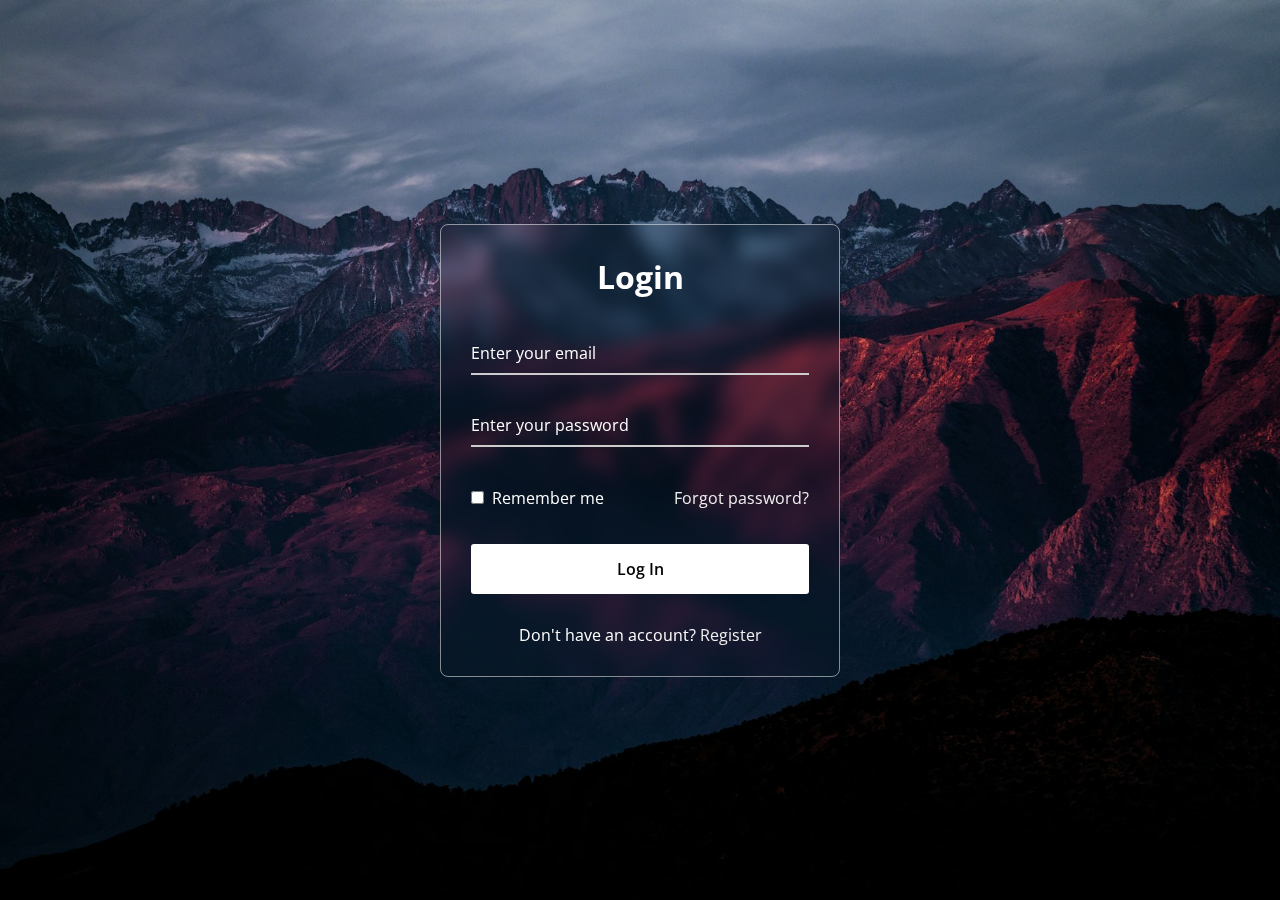
<file: PROJECT/Assets/Templates/Login/index.html>
<!DOCTYPE html>
<!-- Coding By CodingNepal - www.codingnepalweb.com -->
<html>
<head>
  <meta charset="UTF-8">
  <meta name="viewport" content="width=device-width, initial-scale=1.0">
  <title>Glassmorphism Login Form | CodingNepal</title>
  <link rel="stylesheet" href="style.css">
</head>
<body>
  <div class="wrapper">
    <form action="#">
      <h2>Login</h2>
        <div class="input-field">
        <input type="text" required>
        <label>Enter your email</label>
      </div>
      <div class="input-field">
        <input type="password" required>
        <label>Enter your password</label>
      </div>
      <div class="forget">
        <label for="remember">
          <input type="checkbox" id="remember">
          <p>Remember me</p>
        </label>
        <a href="#">Forgot password?</a>
      </div>
      <button type="submit">Log In</button>
      <div class="register">
        <p>Don't have an account? <a href="User reg.php">Register</a></p>
      </div>
    </form>
  </div>
</body>
</html>
</file>
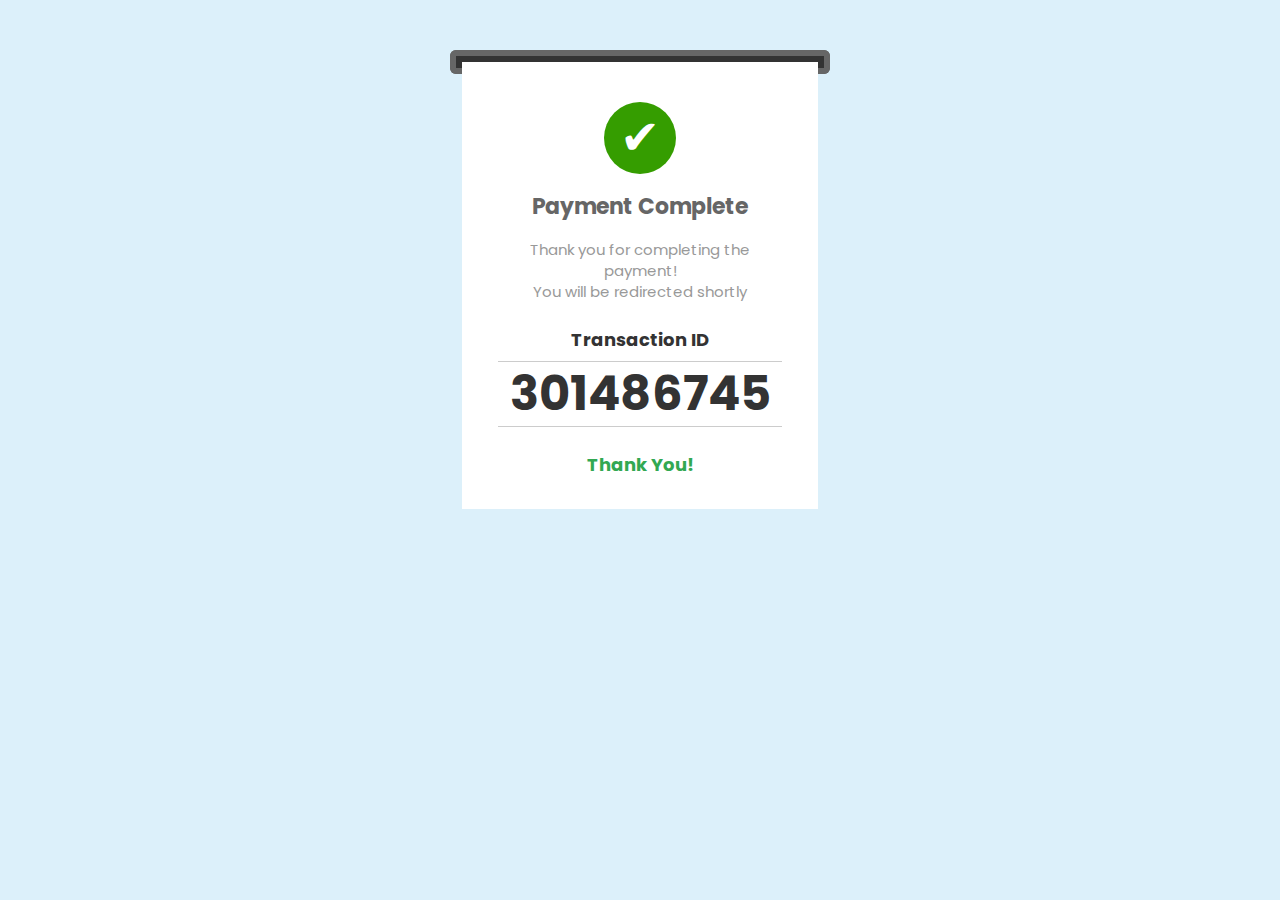
<file: PROJECT/User/Success.html>
<!DOCTYPE html>
<html lang="en">

<head>
    <meta charset="UTF-8">
    <title>Payment Success</title>
    <link href="https://fonts.googleapis.com/css2?family=Poppins:wght@500&display=swap" rel="stylesheet">
</head>
<style>
    body {
        background: #dcf0fa;
    }

    .container {
        max-width: 380px;
        margin: 50px auto;
        overflow: hidden;
    }

    .printer-top {
        z-index: 1;
        border: 6px solid #666666;
        height: 6px;
        border-bottom: 0;
        border-radius: 6px 6px 0 0;
        background: #333333;
    }

    .printer-bottom {
        z-index: 0;
        border: 6px solid #666666;
        height: 6px;
        border-top: 0;
        border-radius: 0 0 6px 6px;
        background: #333333;
    }

    .paper-container {
        position: relative;
        overflow: hidden;
        height: 467px;
    }

    .paper {
        background: #ffffff;
        font-family: 'Poppins', sans-serif;
        height: 447px;
        position: absolute;
        z-index: 2;
        margin: 0 12px;
        margin-top: -12px;
        animation: print 5000ms cubic-bezier(0.68, -0.55, 0.265, 0.9);
        /* -moz-animation: print 5000ms cubic-bezier(0.68, -0.55, 0.265, 0.9) infinite; */
    }

    .main-contents {
        margin: 0 12px;
        padding: 24px;
    }

    /* Paper Jagged Edge */
    .jagged-edge {
        position: relative;
        height: 20px;
        width: 100%;
        margin-top: -1px;
    }

    .jagged-edge:after {
        content: "";
        display: block;
        position: absolute;
        bottom: 20px;
        left: 0;
        right: 0;
        height: 20px;
        background: linear-gradient(45deg,
                transparent 33.333%,
                #ffffff 33.333%,
                #ffffff 66.667%,
                transparent 66.667%),
            linear-gradient(-45deg,
                transparent 33.333%,
                #ffffff 33.333%,
                #ffffff 66.667%,
                transparent 66.667%);
        background-size: 16px 40px;
        background-position: 0 -20px;
    }

    .success-icon {
        text-align: center;
        font-size: 48px;
        height: 72px;
        background: #359d00;
        border-radius: 50%;
        width: 72px;
        height: 72px;
        margin: 16px auto;
        color: #fff;
    }

    .success-title {
        font-size: 22px;
        font-family: 'Poppins', sans-serif;
        text-align: center;
        color: #666;
        font-weight: bold;
        margin-bottom: 16px;
    }

    .success-description {
        font-size: 15px;
        font-family: 'Poppins', sans-serif;
        line-height: 21px;
        color: #999;
        text-align: center;
        margin-bottom: 24px;
    }

    .order-details {
        text-align: center;
        color: #333;
        font-weight: bold;

    }

    .order-number-label {
        font-size: 18px;
        margin-bottom: 8px;
    }

    .order-number {
        border-top: 1px solid #ccc;
        border-bottom: 1px solid #ccc;
        line-height: 48px;
        font-size: 48px;
        padding: 8px 0;
        margin-bottom: 24px;
    }

    .complement {
        font-size: 18px;
        margin-bottom: 8px;
        color: #32a852;
    }

    @keyframes print {
        0% {
            transform: translateY(-90%);
        }

        100% {
            transform: translateY(0%);
        }
    }

    @-webkit-keyframes print {
        0% {
            -webkit-transform: translateY(-90%);
        }

        100% {
            -webkit-transform: translateY(0%);
        }
    }

    @-moz-keyframes print {
        0% {
            -moz-transform: translateY(-90%);
        }

        100% {
            -moz-transform: translateY(0%);
        }
    }

    @-ms-keyframes print {
        0% {
            -ms-transform: translateY(-90%);
        }

        100% {
            -ms-transform: translateY(0%);
        }
    }
</style>

<body>
    <div class="container">
        <div class="printer-top"></div>

        <div class="paper-container">
            <div class="printer-bottom"></div>

            <div class="paper">
                <div class="main-contents">
                    <div class="success-icon">&#10004;</div>
                    <div class="success-title">
                        Payment Complete
                    </div>
                    <div class="success-description">
                        Thank you for completing the payment! <br>
                        You will be redirected shortly
                        <!-- You will shortly receive an email of your payment. -->
                    </div>
                    <div class="order-details">
                        <div class="order-number-label">Transaction ID</div>
                        <div class="order-number"></div>
                        <div class="complement">Thank You!</div>
                    </div>
                </div>
                <div class="jagged-edge"></div>
            </div>
        </div>
    </div>
</body>
<script>

    function generateTransactionID() {
        var min = 100000000;
        var max = 999999999;
        return Math.floor(Math.random() * (max - min + 1)) + min;
    }

    var orderNumberElement = document.querySelector('.order-number');

    orderNumberElement.textContent = generateTransactionID();

    setTimeout(function () {
        window.location.href = 'Mybookings.php';
    }, 8000); // 8000 milliseconds = 8 seconds
</script>

</html>
</file>
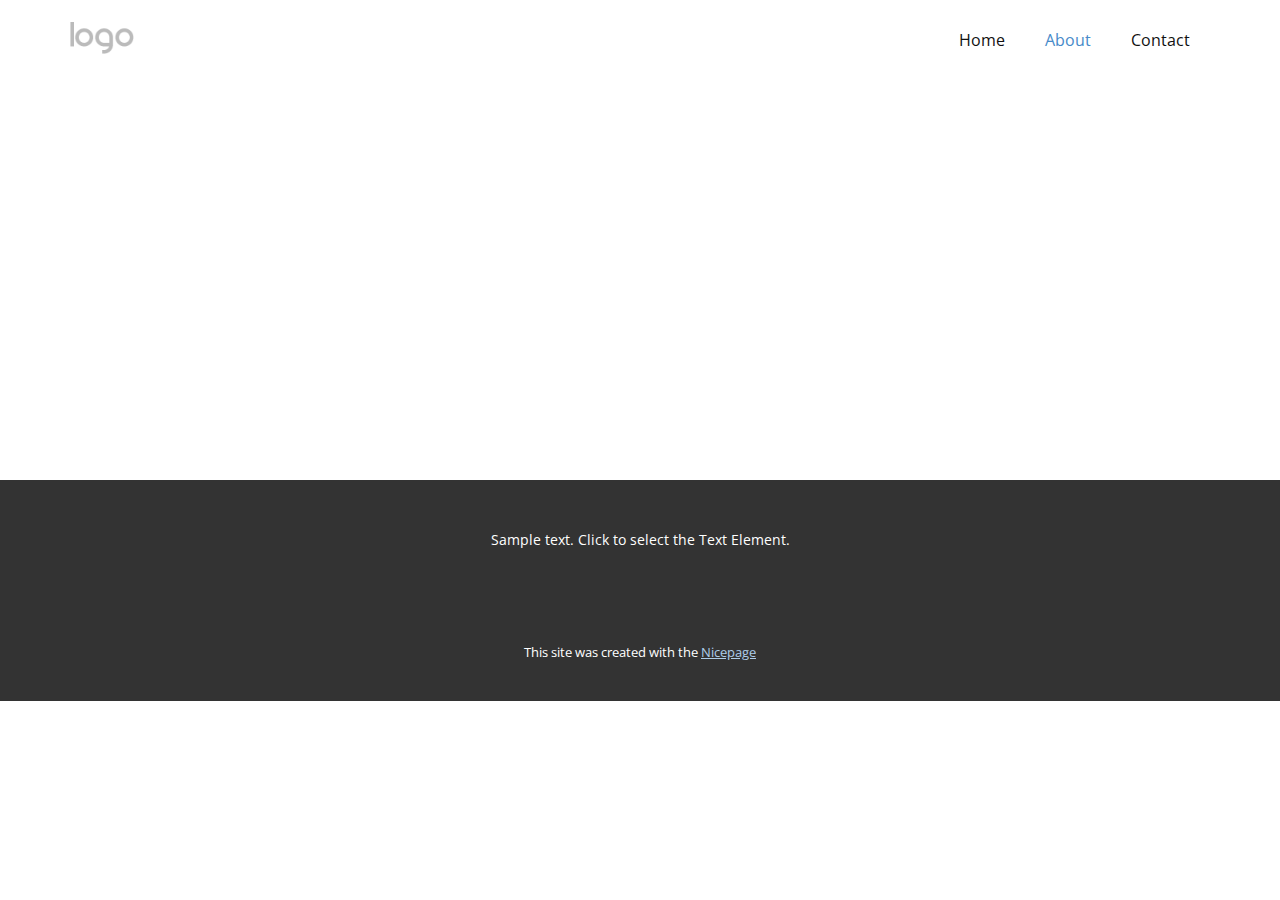
<file: PROJECT/Assets/Templates/Main/About.html>
<!DOCTYPE html>
<html style="font-size: 16px;" lang="en"><head>
    <meta name="viewport" content="width=device-width, initial-scale=1.0">
    <meta charset="utf-8">
    <meta name="keywords" content="">
    <meta name="description" content="">
    <title>About</title>
    <link rel="stylesheet" href="nicepage.css" media="screen">
<link rel="stylesheet" href="About.css" media="screen">
    <script class="u-script" type="text/javascript" src="jquery.js" defer=""></script>
    <script class="u-script" type="text/javascript" src="nicepage.js" defer=""></script>
    <meta name="generator" content="Nicepage 6.18.4, nicepage.com">
    <link id="u-theme-google-font" rel="stylesheet" href="https://fonts.googleapis.com/css?family=Roboto:100,100i,300,300i,400,400i,500,500i,700,700i,900,900i|Open+Sans:300,300i,400,400i,500,500i,600,600i,700,700i,800,800i">
    
    
    
    <script type="application/ld+json">{
		"@context": "http://schema.org",
		"@type": "Organization",
		"name": "",
		"logo": "images/default-logo.png"
}</script>
    <meta name="theme-color" content="#478ac9">
    <meta property="og:title" content="About">
    <meta property="og:type" content="website">
  <meta data-intl-tel-input-cdn-path="intlTelInput/"></head>
  <body data-path-to-root="./" data-include-products="false" class="u-body u-xl-mode" data-lang="en"><header class="u-clearfix u-header u-header" id="sec-4c83"><div class="u-clearfix u-sheet u-valign-middle u-sheet-1">
        <a href="#" class="u-image u-logo u-image-1">
          <img src="images/default-logo.png" class="u-logo-image u-logo-image-1">
        </a>
        <nav class="u-menu u-menu-dropdown u-offcanvas u-menu-1">
          <div class="menu-collapse" style="font-size: 1rem; letter-spacing: 0px;">
            <a class="u-button-style u-custom-left-right-menu-spacing u-custom-padding-bottom u-custom-top-bottom-menu-spacing u-nav-link u-text-active-palette-1-base u-text-hover-palette-2-base" href="#">
              <svg class="u-svg-link" viewBox="0 0 24 24"><use xlink:href="#menu-hamburger"></use></svg>
              <svg class="u-svg-content" version="1.1" id="menu-hamburger" viewBox="0 0 16 16" x="0px" y="0px" xmlns:xlink="http://www.w3.org/1999/xlink" xmlns="http://www.w3.org/2000/svg"><g><rect y="1" width="16" height="2"></rect><rect y="7" width="16" height="2"></rect><rect y="13" width="16" height="2"></rect>
</g></svg>
            </a>
          </div>
          <div class="u-nav-container">
            <ul class="u-nav u-unstyled u-nav-1"><li class="u-nav-item"><a class="u-button-style u-nav-link u-text-active-palette-1-base u-text-hover-palette-2-base" href="./" style="padding: 10px 20px;">Home</a>
</li><li class="u-nav-item"><a class="u-button-style u-nav-link u-text-active-palette-1-base u-text-hover-palette-2-base" href="About.html" style="padding: 10px 20px;">About</a>
</li><li class="u-nav-item"><a class="u-button-style u-nav-link u-text-active-palette-1-base u-text-hover-palette-2-base" href="Contact.html" style="padding: 10px 20px;">Contact</a>
</li></ul>
          </div>
          <div class="u-nav-container-collapse">
            <div class="u-black u-container-style u-inner-container-layout u-opacity u-opacity-95 u-sidenav">
              <div class="u-inner-container-layout u-sidenav-overflow">
                <div class="u-menu-close"></div>
                <ul class="u-align-center u-nav u-popupmenu-items u-unstyled u-nav-2"><li class="u-nav-item"><a class="u-button-style u-nav-link" href="./">Home</a>
</li><li class="u-nav-item"><a class="u-button-style u-nav-link" href="About.html">About</a>
</li><li class="u-nav-item"><a class="u-button-style u-nav-link" href="Contact.html">Contact</a>
</li></ul>
              </div>
            </div>
            <div class="u-black u-menu-overlay u-opacity u-opacity-70"></div>
          </div>
        </nav>
      </div></header>
    <section class="u-clearfix u-section-1" id="sec-4271">
      <div class="u-clearfix u-sheet u-sheet-1"></div>
    </section>
    
    
    
    <footer class="u-align-center u-clearfix u-container-align-center u-footer u-grey-80 u-footer" id="sec-78cc"><div class="u-clearfix u-sheet u-sheet-1">
        <p class="u-small-text u-text u-text-variant u-text-1">Sample text. Click to select the Text Element.</p>
      </div></footer>
    <section class="u-backlink u-clearfix u-grey-80">
      <p class="u-text">
        <span>This site was created with the </span>
        <a class="u-link" href="https://nicepage.com/" target="_blank" rel="nofollow">
          <span>Nicepage</span>
        </a>
      </p>
    </section>
  
</body></html>
</file>
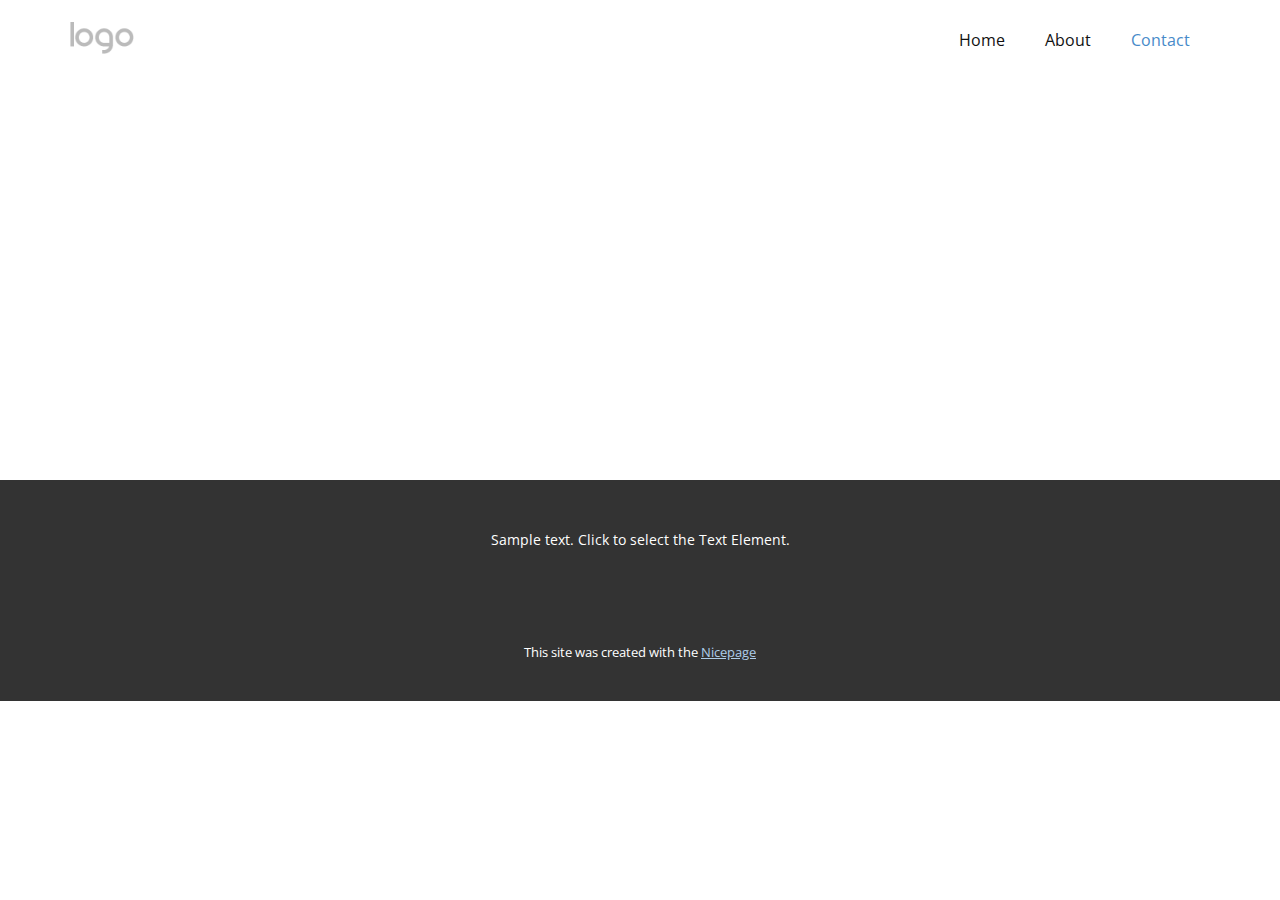
<file: PROJECT/Assets/Templates/Main/Contact.html>
<!DOCTYPE html>
<html style="font-size: 16px;" lang="en"><head>
    <meta name="viewport" content="width=device-width, initial-scale=1.0">
    <meta charset="utf-8">
    <meta name="keywords" content="">
    <meta name="description" content="">
    <title>Contact</title>
    <link rel="stylesheet" href="nicepage.css" media="screen">
<link rel="stylesheet" href="Contact.css" media="screen">
    <script class="u-script" type="text/javascript" src="jquery.js" defer=""></script>
    <script class="u-script" type="text/javascript" src="nicepage.js" defer=""></script>
    <meta name="generator" content="Nicepage 6.18.4, nicepage.com">
    <link id="u-theme-google-font" rel="stylesheet" href="https://fonts.googleapis.com/css?family=Roboto:100,100i,300,300i,400,400i,500,500i,700,700i,900,900i|Open+Sans:300,300i,400,400i,500,500i,600,600i,700,700i,800,800i">
    
    
    
    <script type="application/ld+json">{
		"@context": "http://schema.org",
		"@type": "Organization",
		"name": "",
		"logo": "images/default-logo.png"
}</script>
    <meta name="theme-color" content="#478ac9">
    <meta property="og:title" content="Contact">
    <meta property="og:type" content="website">
  <meta data-intl-tel-input-cdn-path="intlTelInput/"></head>
  <body data-path-to-root="./" data-include-products="false" class="u-body u-xl-mode" data-lang="en"><header class="u-clearfix u-header u-header" id="sec-4c83"><div class="u-clearfix u-sheet u-valign-middle u-sheet-1">
        <a href="#" class="u-image u-logo u-image-1">
          <img src="images/default-logo.png" class="u-logo-image u-logo-image-1">
        </a>
        <nav class="u-menu u-menu-dropdown u-offcanvas u-menu-1">
          <div class="menu-collapse" style="font-size: 1rem; letter-spacing: 0px;">
            <a class="u-button-style u-custom-left-right-menu-spacing u-custom-padding-bottom u-custom-top-bottom-menu-spacing u-nav-link u-text-active-palette-1-base u-text-hover-palette-2-base" href="#">
              <svg class="u-svg-link" viewBox="0 0 24 24"><use xlink:href="#menu-hamburger"></use></svg>
              <svg class="u-svg-content" version="1.1" id="menu-hamburger" viewBox="0 0 16 16" x="0px" y="0px" xmlns:xlink="http://www.w3.org/1999/xlink" xmlns="http://www.w3.org/2000/svg"><g><rect y="1" width="16" height="2"></rect><rect y="7" width="16" height="2"></rect><rect y="13" width="16" height="2"></rect>
</g></svg>
            </a>
          </div>
          <div class="u-nav-container">
            <ul class="u-nav u-unstyled u-nav-1"><li class="u-nav-item"><a class="u-button-style u-nav-link u-text-active-palette-1-base u-text-hover-palette-2-base" href="./" style="padding: 10px 20px;">Home</a>
</li><li class="u-nav-item"><a class="u-button-style u-nav-link u-text-active-palette-1-base u-text-hover-palette-2-base" href="About.html" style="padding: 10px 20px;">About</a>
</li><li class="u-nav-item"><a class="u-button-style u-nav-link u-text-active-palette-1-base u-text-hover-palette-2-base" href="Contact.html" style="padding: 10px 20px;">Contact</a>
</li></ul>
          </div>
          <div class="u-nav-container-collapse">
            <div class="u-black u-container-style u-inner-container-layout u-opacity u-opacity-95 u-sidenav">
              <div class="u-inner-container-layout u-sidenav-overflow">
                <div class="u-menu-close"></div>
                <ul class="u-align-center u-nav u-popupmenu-items u-unstyled u-nav-2"><li class="u-nav-item"><a class="u-button-style u-nav-link" href="./">Home</a>
</li><li class="u-nav-item"><a class="u-button-style u-nav-link" href="About.html">About</a>
</li><li class="u-nav-item"><a class="u-button-style u-nav-link" href="Contact.html">Contact</a>
</li></ul>
              </div>
            </div>
            <div class="u-black u-menu-overlay u-opacity u-opacity-70"></div>
          </div>
        </nav>
      </div></header>
    <section class="u-clearfix u-section-1" id="sec-c6f8">
      <div class="u-clearfix u-sheet u-sheet-1"></div>
    </section>
    
    
    
    <footer class="u-align-center u-clearfix u-container-align-center u-footer u-grey-80 u-footer" id="sec-78cc"><div class="u-clearfix u-sheet u-sheet-1">
        <p class="u-small-text u-text u-text-variant u-text-1">Sample text. Click to select the Text Element.</p>
      </div></footer>
    <section class="u-backlink u-clearfix u-grey-80">
      <p class="u-text">
        <span>This site was created with the </span>
        <a class="u-link" href="https://nicepage.com/" target="_blank" rel="nofollow">
          <span>Nicepage</span>
        </a>
      </p>
    </section>
  
</body></html>
</file>
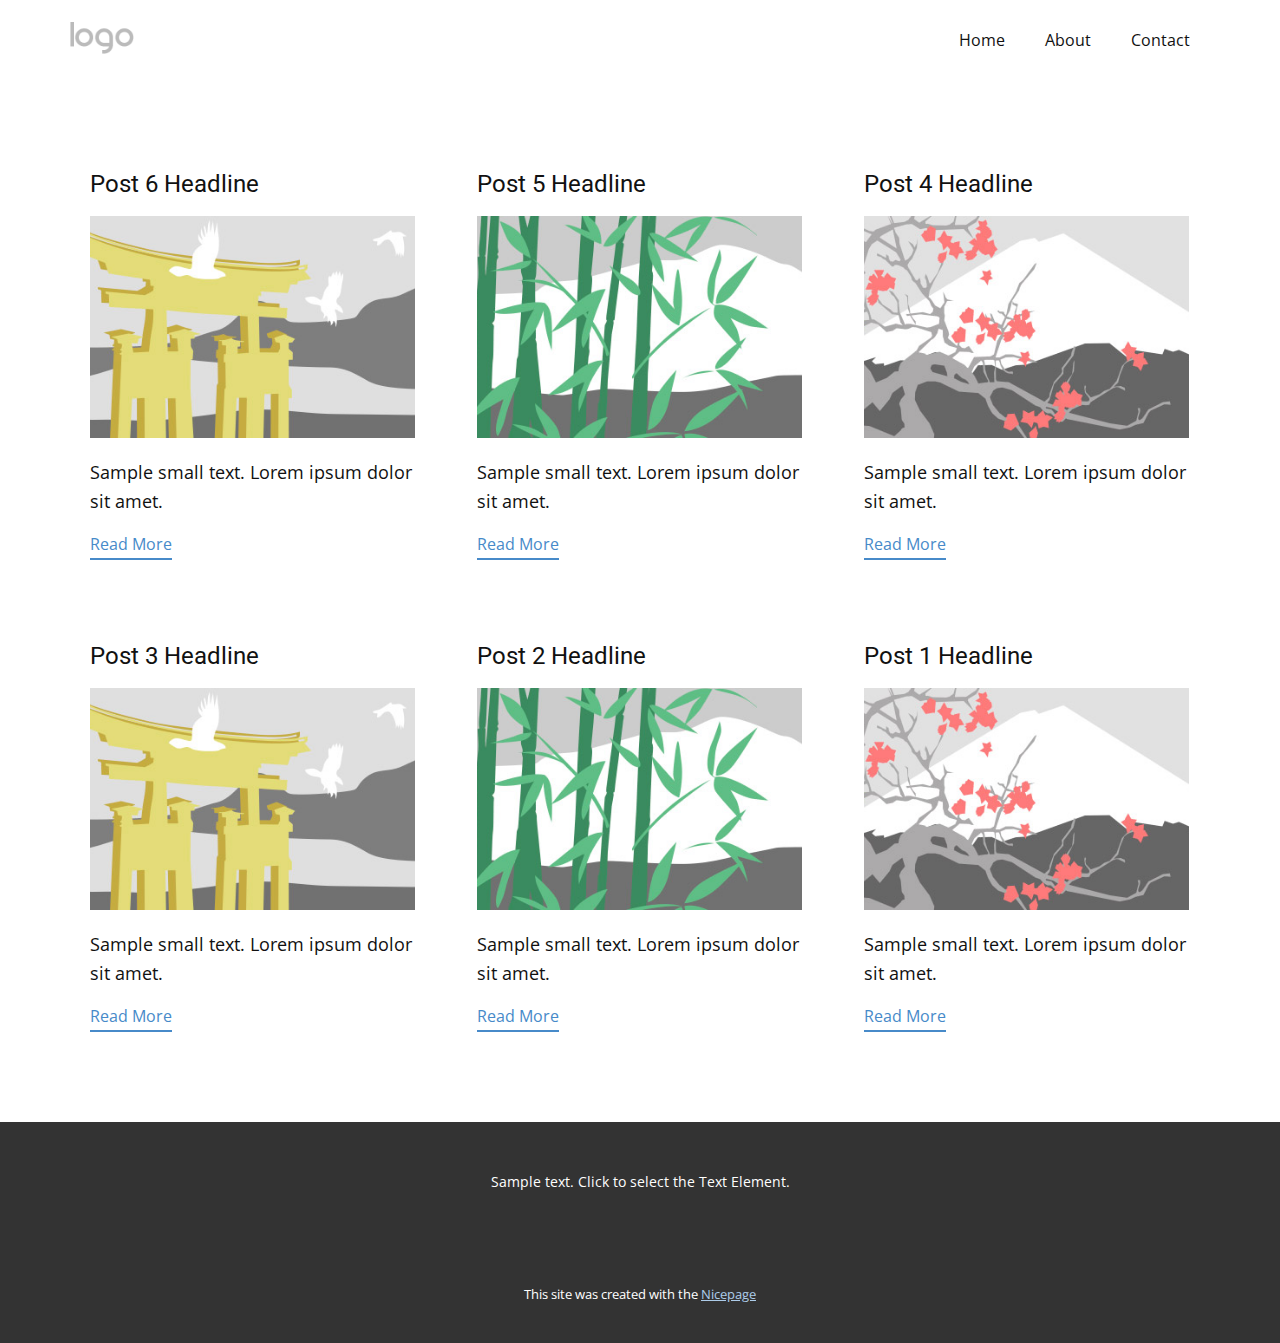
<file: PROJECT/Assets/Templates/Main/blog/blog.html>
<!DOCTYPE html>
<html style="font-size: 16px;" lang="en"><head>
    <meta name="viewport" content="width=device-width, initial-scale=1.0">
    <meta charset="utf-8">
    <meta name="keywords" content="">
    <meta name="description" content="">
    <title>Blog</title>
    <link rel="stylesheet" href="../nicepage.css" media="screen">
<link rel="stylesheet" href="../Blog-Template.css" media="screen">
    <script class="u-script" type="text/javascript" src="../jquery.js" defer=""></script>
    <script class="u-script" type="text/javascript" src="../nicepage.js" defer=""></script>
    <meta name="generator" content="Nicepage 6.18.4, nicepage.com">
    <link id="u-theme-google-font" rel="stylesheet" href="https://fonts.googleapis.com/css?family=Roboto:100,100i,300,300i,400,400i,500,500i,700,700i,900,900i|Open+Sans:300,300i,400,400i,500,500i,600,600i,700,700i,800,800i">
    
    
    
    <script type="application/ld+json">{
		"@context": "http://schema.org",
		"@type": "Organization",
		"name": "",
		"logo": "images/default-logo.png"
}</script>
    <meta name="theme-color" content="#478ac9">
  <meta data-intl-tel-input-cdn-path="intlTelInput/"></head>
  <body data-path-to-root="./" data-include-products="false" class="u-body u-xl-mode" data-lang="en"><header class="u-clearfix u-header u-header" id="sec-4c83"><div class="u-clearfix u-sheet u-valign-middle u-sheet-1">
        <a href="#" class="u-image u-logo u-image-1">
          <img src="../images/default-logo.png" class="u-logo-image u-logo-image-1">
        </a>
        <nav class="u-menu u-menu-dropdown u-offcanvas u-menu-1">
          <div class="menu-collapse" style="font-size: 1rem; letter-spacing: 0px;">
            <a class="u-button-style u-custom-left-right-menu-spacing u-custom-padding-bottom u-custom-top-bottom-menu-spacing u-nav-link u-text-active-palette-1-base u-text-hover-palette-2-base" href="#">
              <svg class="u-svg-link" viewBox="0 0 24 24"><use xlink:href="#menu-hamburger"></use></svg>
              <svg class="u-svg-content" version="1.1" id="menu-hamburger" viewBox="0 0 16 16" x="0px" y="0px" xmlns:xlink="http://www.w3.org/1999/xlink" xmlns="http://www.w3.org/2000/svg"><g><rect y="1" width="16" height="2"></rect><rect y="7" width="16" height="2"></rect><rect y="13" width="16" height="2"></rect>
</g></svg>
            </a>
          </div>
          <div class="u-nav-container">
            <ul class="u-nav u-unstyled u-nav-1"><li class="u-nav-item"><a class="u-button-style u-nav-link u-text-active-palette-1-base u-text-hover-palette-2-base" href="../" style="padding: 10px 20px;">Home</a>
</li><li class="u-nav-item"><a class="u-button-style u-nav-link u-text-active-palette-1-base u-text-hover-palette-2-base" href="../About.html" style="padding: 10px 20px;">About</a>
</li><li class="u-nav-item"><a class="u-button-style u-nav-link u-text-active-palette-1-base u-text-hover-palette-2-base" href="../Contact.html" style="padding: 10px 20px;">Contact</a>
</li></ul>
          </div>
          <div class="u-nav-container-collapse">
            <div class="u-black u-container-style u-inner-container-layout u-opacity u-opacity-95 u-sidenav">
              <div class="u-inner-container-layout u-sidenav-overflow">
                <div class="u-menu-close"></div>
                <ul class="u-align-center u-nav u-popupmenu-items u-unstyled u-nav-2"><li class="u-nav-item"><a class="u-button-style u-nav-link" href="../">Home</a>
</li><li class="u-nav-item"><a class="u-button-style u-nav-link" href="../About.html">About</a>
</li><li class="u-nav-item"><a class="u-button-style u-nav-link" href="../Contact.html">Contact</a>
</li></ul>
              </div>
            </div>
            <div class="u-black u-menu-overlay u-opacity u-opacity-70"></div>
          </div>
        </nav>
      </div></header>
    <section class="u-clearfix u-section-1" id="sec-dd5e">
      <div class="u-clearfix u-sheet u-valign-middle u-sheet-1"><!--blog--><!--blog_options_json--><!--{"type":"Recent","source":"","tags":"","count":""}--><!--/blog_options_json-->
        <div class="u-blog u-expanded-width u-repeater u-repeater-1"><!--blog_post-->
          <div class="u-blog-post u-container-style u-repeater-item u-white u-repeater-item-1">
            <div class="u-container-layout u-similar-container u-valign-top u-container-layout-1"><!--blog_post_header-->
              <h4 class="u-blog-control u-text u-text-1">
                <a class="u-post-header-link" href="../blog/post-5.html">Post 6 Headline</a>
              </h4><!--/blog_post_header--><!--blog_post_image-->
              <a class="u-post-header-link" href="../blog/post-5.html"><img alt="" class="u-blog-control u-expanded-width u-image u-image-default u-image-1" src="../images/8ad73f3c.jpeg"></a><!--/blog_post_image--><!--blog_post_content-->
              <div class="u-blog-control u-post-content u-text u-text-2 fr-view">Sample small text. Lorem ipsum dolor sit amet.</div><!--/blog_post_content--><!--blog_post_readmore-->
              <a href="../blog/post-5.html" class="u-blog-control u-border-2 u-border-palette-1-base u-btn u-btn-rectangle u-button-style u-none u-btn-1"><!--blog_post_readmore_content--><!--options_json--><!--{"content":"","defaultValue":"Read More"}--><!--/options_json-->Read More<!--/blog_post_readmore_content--></a><!--/blog_post_readmore-->
            </div>
          </div><div class="u-blog-post u-container-style u-repeater-item u-video-cover u-white">
            <div class="u-container-layout u-similar-container u-valign-top u-container-layout-2"><!--blog_post_header-->
              <h4 class="u-blog-control u-text u-text-3">
                <a class="u-post-header-link" href="../blog/post-4.html">Post 5 Headline</a>
              </h4><!--/blog_post_header--><!--blog_post_image-->
              <a class="u-post-header-link" href="../blog/post-4.html"><img alt="" class="u-blog-control u-expanded-width u-image u-image-default u-image-2" src="../images/68f64b9d.jpeg"></a><!--/blog_post_image--><!--blog_post_content-->
              <div class="u-blog-control u-post-content u-text u-text-4 fr-view">Sample small text. Lorem ipsum dolor sit amet.</div><!--/blog_post_content--><!--blog_post_readmore-->
              <a href="../blog/post-4.html" class="u-blog-control u-border-2 u-border-palette-1-base u-btn u-btn-rectangle u-button-style u-none u-btn-2"><!--blog_post_readmore_content--><!--options_json--><!--{"content":"","defaultValue":"Read More"}--><!--/options_json-->Read More<!--/blog_post_readmore_content--></a><!--/blog_post_readmore-->
            </div>
          </div><div class="u-blog-post u-container-style u-repeater-item u-video-cover u-white">
            <div class="u-container-layout u-similar-container u-valign-top u-container-layout-3"><!--blog_post_header-->
              <h4 class="u-blog-control u-text u-text-5">
                <a class="u-post-header-link" href="../blog/post-3.html">Post 4 Headline</a>
              </h4><!--/blog_post_header--><!--blog_post_image-->
              <a class="u-post-header-link" href="../blog/post-3.html"><img alt="" class="u-blog-control u-expanded-width u-image u-image-default u-image-3" src="../images/0fd3416c.jpeg"></a><!--/blog_post_image--><!--blog_post_content-->
              <div class="u-blog-control u-post-content u-text u-text-6 fr-view">Sample small text. Lorem ipsum dolor sit amet.</div><!--/blog_post_content--><!--blog_post_readmore-->
              <a href="../blog/post-3.html" class="u-blog-control u-border-2 u-border-palette-1-base u-btn u-btn-rectangle u-button-style u-none u-btn-3"><!--blog_post_readmore_content--><!--options_json--><!--{"content":"","defaultValue":"Read More"}--><!--/options_json-->Read More<!--/blog_post_readmore_content--></a><!--/blog_post_readmore-->
            </div>
          </div><div class="u-blog-post u-container-style u-repeater-item u-white u-repeater-item-1">
            <div class="u-container-layout u-similar-container u-valign-top u-container-layout-1"><!--blog_post_header-->
              <h4 class="u-blog-control u-text u-text-1">
                <a class="u-post-header-link" href="../blog/post-2.html">Post 3 Headline</a>
              </h4><!--/blog_post_header--><!--blog_post_image-->
              <a class="u-post-header-link" href="../blog/post-2.html"><img alt="" class="u-blog-control u-expanded-width u-image u-image-default u-image-1" src="../images/8ad73f3c.jpeg"></a><!--/blog_post_image--><!--blog_post_content-->
              <div class="u-blog-control u-post-content u-text u-text-2 fr-view">Sample small text. Lorem ipsum dolor sit amet.</div><!--/blog_post_content--><!--blog_post_readmore-->
              <a href="../blog/post-2.html" class="u-blog-control u-border-2 u-border-palette-1-base u-btn u-btn-rectangle u-button-style u-none u-btn-1"><!--blog_post_readmore_content--><!--options_json--><!--{"content":"","defaultValue":"Read More"}--><!--/options_json-->Read More<!--/blog_post_readmore_content--></a><!--/blog_post_readmore-->
            </div>
          </div><div class="u-blog-post u-container-style u-repeater-item u-video-cover u-white">
            <div class="u-container-layout u-similar-container u-valign-top u-container-layout-2"><!--blog_post_header-->
              <h4 class="u-blog-control u-text u-text-3">
                <a class="u-post-header-link" href="../blog/post-1.html">Post 2 Headline</a>
              </h4><!--/blog_post_header--><!--blog_post_image-->
              <a class="u-post-header-link" href="../blog/post-1.html"><img alt="" class="u-blog-control u-expanded-width u-image u-image-default u-image-2" src="../images/68f64b9d.jpeg"></a><!--/blog_post_image--><!--blog_post_content-->
              <div class="u-blog-control u-post-content u-text u-text-4 fr-view">Sample small text. Lorem ipsum dolor sit amet.</div><!--/blog_post_content--><!--blog_post_readmore-->
              <a href="../blog/post-1.html" class="u-blog-control u-border-2 u-border-palette-1-base u-btn u-btn-rectangle u-button-style u-none u-btn-2"><!--blog_post_readmore_content--><!--options_json--><!--{"content":"","defaultValue":"Read More"}--><!--/options_json-->Read More<!--/blog_post_readmore_content--></a><!--/blog_post_readmore-->
            </div>
          </div><div class="u-blog-post u-container-style u-repeater-item u-video-cover u-white">
            <div class="u-container-layout u-similar-container u-valign-top u-container-layout-3"><!--blog_post_header-->
              <h4 class="u-blog-control u-text u-text-5">
                <a class="u-post-header-link" href="../blog/post.html">Post 1 Headline</a>
              </h4><!--/blog_post_header--><!--blog_post_image-->
              <a class="u-post-header-link" href="../blog/post.html"><img alt="" class="u-blog-control u-expanded-width u-image u-image-default u-image-3" src="../images/0fd3416c.jpeg"></a><!--/blog_post_image--><!--blog_post_content-->
              <div class="u-blog-control u-post-content u-text u-text-6 fr-view">Sample small text. Lorem ipsum dolor sit amet.</div><!--/blog_post_content--><!--blog_post_readmore-->
              <a href="../blog/post.html" class="u-blog-control u-border-2 u-border-palette-1-base u-btn u-btn-rectangle u-button-style u-none u-btn-3"><!--blog_post_readmore_content--><!--options_json--><!--{"content":"","defaultValue":"Read More"}--><!--/options_json-->Read More<!--/blog_post_readmore_content--></a><!--/blog_post_readmore-->
            </div>
          </div><!--/blog_post--><!--blog_post-->
          <!--/blog_post--><!--blog_post-->
          <!--/blog_post-->
        </div><!--/blog-->
      </div>
    </section>
    
    
    
    <footer class="u-align-center u-clearfix u-container-align-center u-footer u-grey-80 u-footer" id="sec-78cc"><div class="u-clearfix u-sheet u-sheet-1">
        <p class="u-small-text u-text u-text-variant u-text-1">Sample text. Click to select the Text Element.</p>
      </div></footer>
    <section class="u-backlink u-clearfix u-grey-80">
      <p class="u-text">
        <span>This site was created with the </span>
        <a class="u-link" href="https://nicepage.com/" target="_blank" rel="nofollow">
          <span>Nicepage</span>
        </a>
      </p>
    </section>
  
</body></html>
</file>
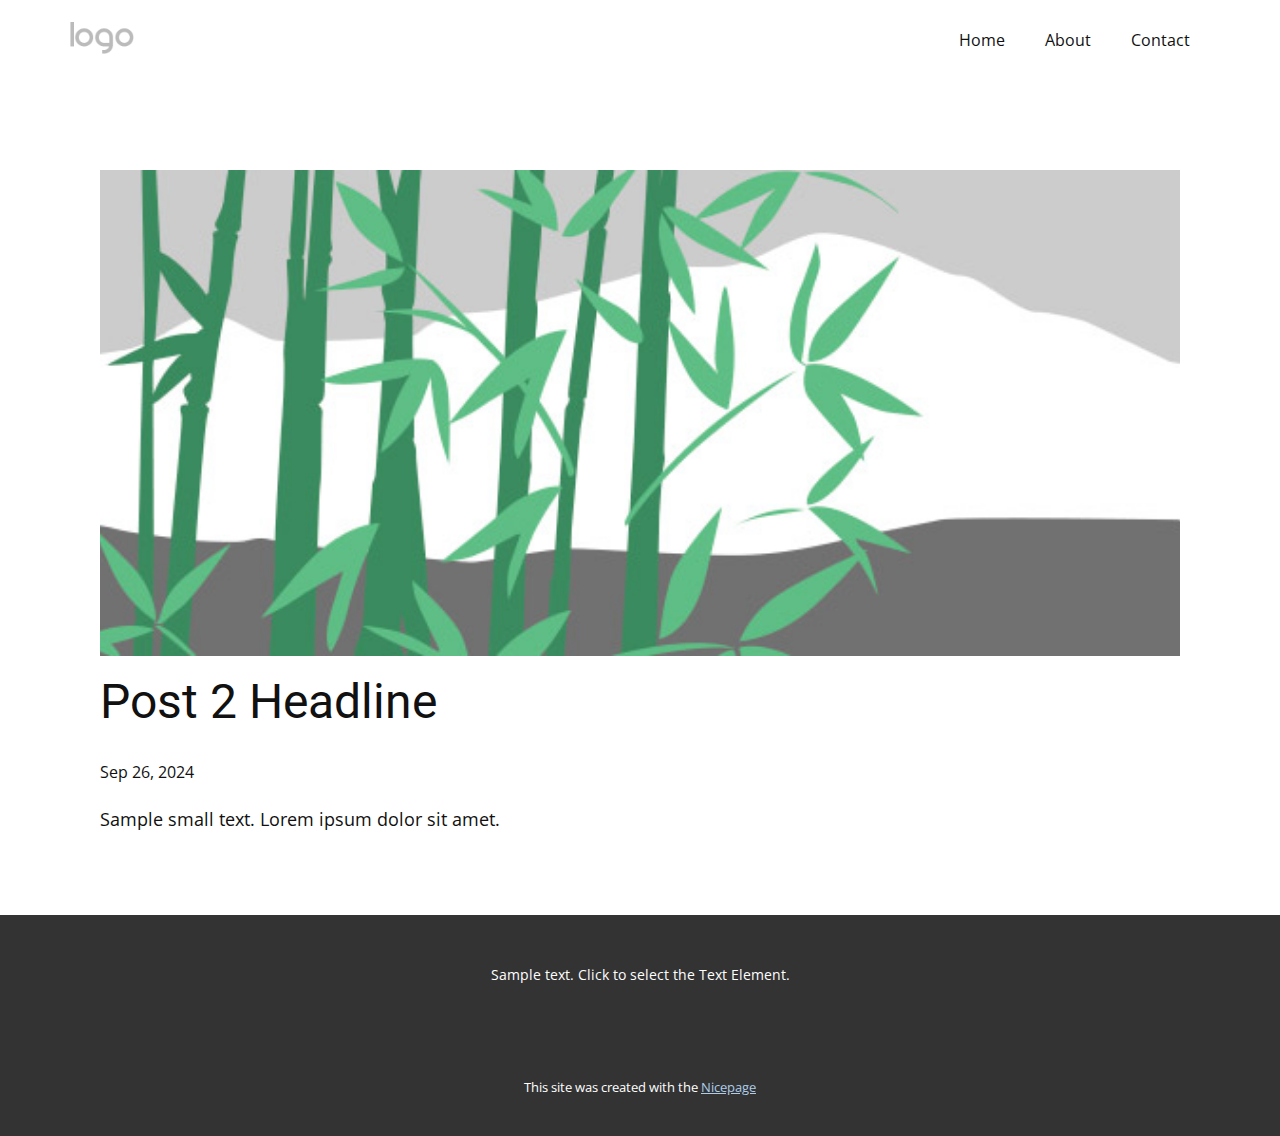
<file: PROJECT/Assets/Templates/Main/blog/post-1.html>
<!DOCTYPE html>
<html style="font-size: 16px;" lang="en"><head>
    <meta name="viewport" content="width=device-width, initial-scale=1.0">
    <meta charset="utf-8">
    <meta name="keywords" content="Post 1 Headline">
    <meta name="description" content="">
    <title>Post 2 Headline</title>
    <link rel="stylesheet" href="../nicepage.css" media="screen">
<link rel="stylesheet" href="../Post-Template.css" media="screen">
    <script class="u-script" type="text/javascript" src="../jquery.js" defer=""></script>
    <script class="u-script" type="text/javascript" src="../nicepage.js" defer=""></script>
    <meta name="generator" content="Nicepage 6.18.4, nicepage.com">
    <link id="u-theme-google-font" rel="stylesheet" href="https://fonts.googleapis.com/css?family=Roboto:100,100i,300,300i,400,400i,500,500i,700,700i,900,900i|Open+Sans:300,300i,400,400i,500,500i,600,600i,700,700i,800,800i">
    
    
    
    <script type="application/ld+json">{
		"@context": "http://schema.org",
		"@type": "Organization",
		"name": "",
		"logo": "images/default-logo.png"
}</script>
    <meta name="theme-color" content="#478ac9">
  <meta data-intl-tel-input-cdn-path="intlTelInput/"></head>
  <body data-path-to-root="./" data-include-products="false" class="u-body u-xl-mode" data-lang="en"><header class="u-clearfix u-header u-header" id="sec-4c83"><div class="u-clearfix u-sheet u-valign-middle u-sheet-1">
        <a href="#" class="u-image u-logo u-image-1">
          <img src="../images/default-logo.png" class="u-logo-image u-logo-image-1">
        </a>
        <nav class="u-menu u-menu-dropdown u-offcanvas u-menu-1">
          <div class="menu-collapse" style="font-size: 1rem; letter-spacing: 0px;">
            <a class="u-button-style u-custom-left-right-menu-spacing u-custom-padding-bottom u-custom-top-bottom-menu-spacing u-nav-link u-text-active-palette-1-base u-text-hover-palette-2-base" href="#">
              <svg class="u-svg-link" viewBox="0 0 24 24"><use xlink:href="#menu-hamburger"></use></svg>
              <svg class="u-svg-content" version="1.1" id="menu-hamburger" viewBox="0 0 16 16" x="0px" y="0px" xmlns:xlink="http://www.w3.org/1999/xlink" xmlns="http://www.w3.org/2000/svg"><g><rect y="1" width="16" height="2"></rect><rect y="7" width="16" height="2"></rect><rect y="13" width="16" height="2"></rect>
</g></svg>
            </a>
          </div>
          <div class="u-nav-container">
            <ul class="u-nav u-unstyled u-nav-1"><li class="u-nav-item"><a class="u-button-style u-nav-link u-text-active-palette-1-base u-text-hover-palette-2-base" href="../" style="padding: 10px 20px;">Home</a>
</li><li class="u-nav-item"><a class="u-button-style u-nav-link u-text-active-palette-1-base u-text-hover-palette-2-base" href="../About.html" style="padding: 10px 20px;">About</a>
</li><li class="u-nav-item"><a class="u-button-style u-nav-link u-text-active-palette-1-base u-text-hover-palette-2-base" href="../Contact.html" style="padding: 10px 20px;">Contact</a>
</li></ul>
          </div>
          <div class="u-nav-container-collapse">
            <div class="u-black u-container-style u-inner-container-layout u-opacity u-opacity-95 u-sidenav">
              <div class="u-inner-container-layout u-sidenav-overflow">
                <div class="u-menu-close"></div>
                <ul class="u-align-center u-nav u-popupmenu-items u-unstyled u-nav-2"><li class="u-nav-item"><a class="u-button-style u-nav-link" href="../">Home</a>
</li><li class="u-nav-item"><a class="u-button-style u-nav-link" href="../About.html">About</a>
</li><li class="u-nav-item"><a class="u-button-style u-nav-link" href="../Contact.html">Contact</a>
</li></ul>
              </div>
            </div>
            <div class="u-black u-menu-overlay u-opacity u-opacity-70"></div>
          </div>
        </nav>
      </div></header>
    <section class="u-align-center u-clearfix u-section-1" id="sec-9e50">
      <div class="u-clearfix u-sheet u-valign-middle-md u-valign-middle-sm u-valign-middle-xs u-sheet-1"><!--post_details--><!--post_details_options_json--><!--{"source":""}--><!--/post_details_options_json--><!--blog_post-->
        <div class="u-container-style u-expanded-width u-post-details u-post-details-1">
          <div class="u-container-layout u-valign-middle u-container-layout-1"><!--blog_post_image-->
            <img alt="" class="u-blog-control u-expanded-width u-image u-image-default u-image-1" src="../images/68f64b9d.jpeg"><!--/blog_post_image--><!--blog_post_header-->
            <h2 class="u-blog-control u-text u-text-1">Post 2 Headline</h2><!--/blog_post_header--><!--blog_post_metadata-->
            <div class="u-blog-control u-metadata u-metadata-1"><!--blog_post_metadata_date-->
              <span class="u-meta-date u-meta-icon">Sep 26, 2024</span><!--/blog_post_metadata_date--><!--blog_post_metadata_category-->
              <!--/blog_post_metadata_category--><!--blog_post_metadata_comments-->
              <!--/blog_post_metadata_comments-->
            </div><!--/blog_post_metadata--><!--blog_post_content-->
            <div class="u-align-justify u-blog-control u-post-content u-text u-text-2 fr-view">
  Sample small text. Lorem ipsum dolor sit amet.
  </div><!--/blog_post_content-->
          </div>
        </div><!--/blog_post--><!--/post_details-->
      </div>
    </section>
    
    
    
    <footer class="u-align-center u-clearfix u-container-align-center u-footer u-grey-80 u-footer" id="sec-78cc"><div class="u-clearfix u-sheet u-sheet-1">
        <p class="u-small-text u-text u-text-variant u-text-1">Sample text. Click to select the Text Element.</p>
      </div></footer>
    <section class="u-backlink u-clearfix u-grey-80">
      <p class="u-text">
        <span>This site was created with the </span>
        <a class="u-link" href="https://nicepage.com/" target="_blank" rel="nofollow">
          <span>Nicepage</span>
        </a>
      </p>
    </section>
  
</body></html>
</file>
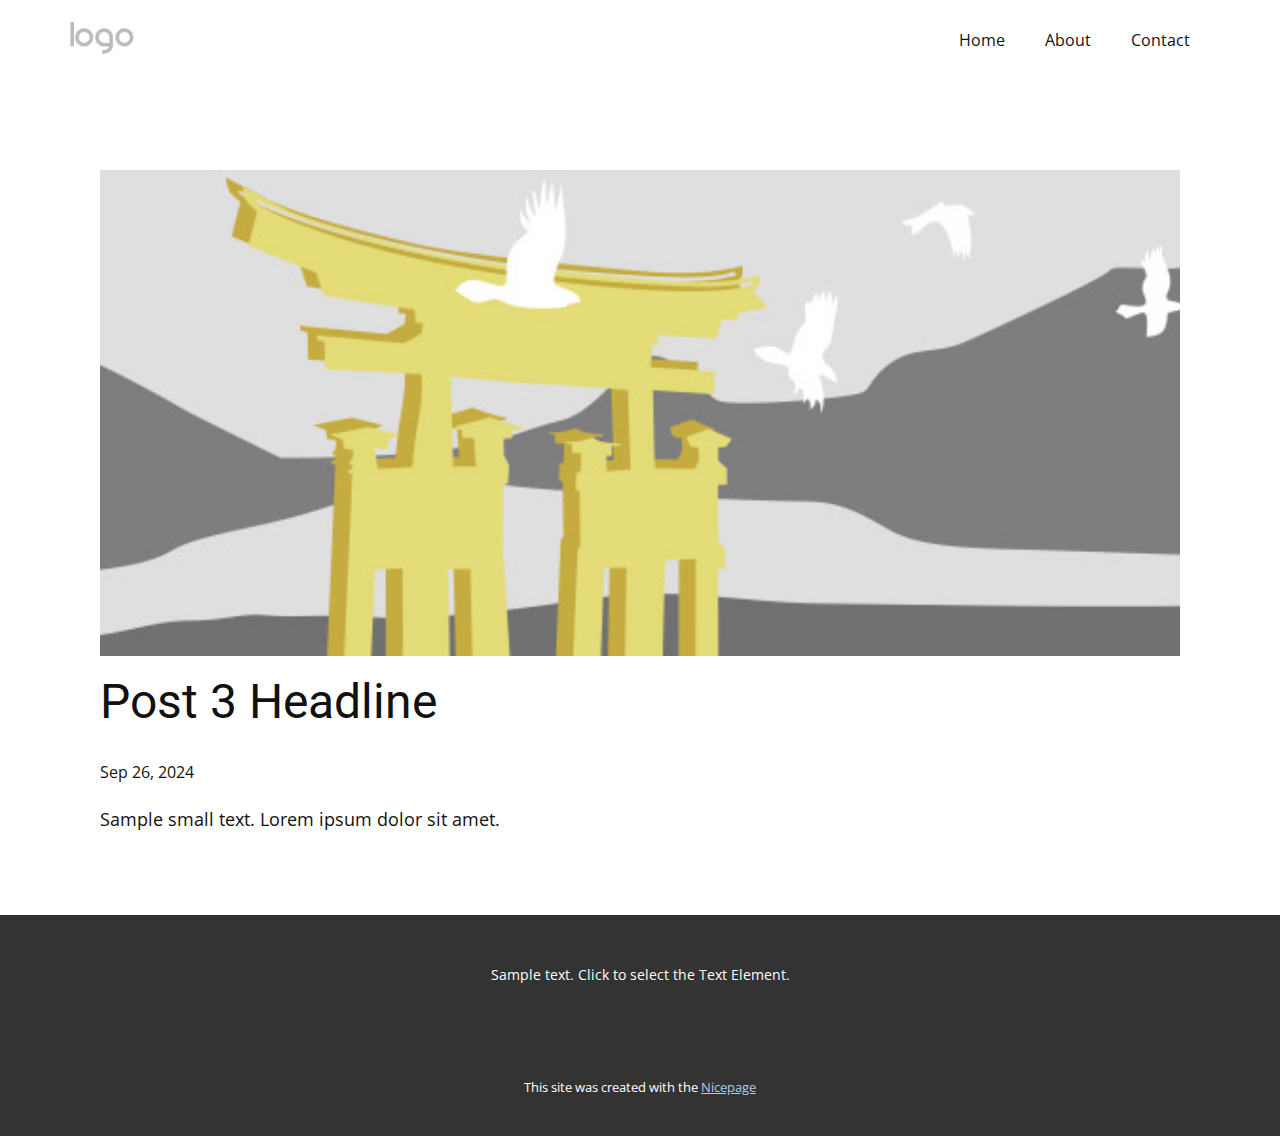
<file: PROJECT/Assets/Templates/Main/blog/post-2.html>
<!DOCTYPE html>
<html style="font-size: 16px;" lang="en"><head>
    <meta name="viewport" content="width=device-width, initial-scale=1.0">
    <meta charset="utf-8">
    <meta name="keywords" content="Post 1 Headline">
    <meta name="description" content="">
    <title>Post 3 Headline</title>
    <link rel="stylesheet" href="../nicepage.css" media="screen">
<link rel="stylesheet" href="../Post-Template.css" media="screen">
    <script class="u-script" type="text/javascript" src="../jquery.js" defer=""></script>
    <script class="u-script" type="text/javascript" src="../nicepage.js" defer=""></script>
    <meta name="generator" content="Nicepage 6.18.4, nicepage.com">
    <link id="u-theme-google-font" rel="stylesheet" href="https://fonts.googleapis.com/css?family=Roboto:100,100i,300,300i,400,400i,500,500i,700,700i,900,900i|Open+Sans:300,300i,400,400i,500,500i,600,600i,700,700i,800,800i">
    
    
    
    <script type="application/ld+json">{
		"@context": "http://schema.org",
		"@type": "Organization",
		"name": "",
		"logo": "images/default-logo.png"
}</script>
    <meta name="theme-color" content="#478ac9">
  <meta data-intl-tel-input-cdn-path="intlTelInput/"></head>
  <body data-path-to-root="./" data-include-products="false" class="u-body u-xl-mode" data-lang="en"><header class="u-clearfix u-header u-header" id="sec-4c83"><div class="u-clearfix u-sheet u-valign-middle u-sheet-1">
        <a href="#" class="u-image u-logo u-image-1">
          <img src="../images/default-logo.png" class="u-logo-image u-logo-image-1">
        </a>
        <nav class="u-menu u-menu-dropdown u-offcanvas u-menu-1">
          <div class="menu-collapse" style="font-size: 1rem; letter-spacing: 0px;">
            <a class="u-button-style u-custom-left-right-menu-spacing u-custom-padding-bottom u-custom-top-bottom-menu-spacing u-nav-link u-text-active-palette-1-base u-text-hover-palette-2-base" href="#">
              <svg class="u-svg-link" viewBox="0 0 24 24"><use xlink:href="#menu-hamburger"></use></svg>
              <svg class="u-svg-content" version="1.1" id="menu-hamburger" viewBox="0 0 16 16" x="0px" y="0px" xmlns:xlink="http://www.w3.org/1999/xlink" xmlns="http://www.w3.org/2000/svg"><g><rect y="1" width="16" height="2"></rect><rect y="7" width="16" height="2"></rect><rect y="13" width="16" height="2"></rect>
</g></svg>
            </a>
          </div>
          <div class="u-nav-container">
            <ul class="u-nav u-unstyled u-nav-1"><li class="u-nav-item"><a class="u-button-style u-nav-link u-text-active-palette-1-base u-text-hover-palette-2-base" href="../" style="padding: 10px 20px;">Home</a>
</li><li class="u-nav-item"><a class="u-button-style u-nav-link u-text-active-palette-1-base u-text-hover-palette-2-base" href="../About.html" style="padding: 10px 20px;">About</a>
</li><li class="u-nav-item"><a class="u-button-style u-nav-link u-text-active-palette-1-base u-text-hover-palette-2-base" href="../Contact.html" style="padding: 10px 20px;">Contact</a>
</li></ul>
          </div>
          <div class="u-nav-container-collapse">
            <div class="u-black u-container-style u-inner-container-layout u-opacity u-opacity-95 u-sidenav">
              <div class="u-inner-container-layout u-sidenav-overflow">
                <div class="u-menu-close"></div>
                <ul class="u-align-center u-nav u-popupmenu-items u-unstyled u-nav-2"><li class="u-nav-item"><a class="u-button-style u-nav-link" href="../">Home</a>
</li><li class="u-nav-item"><a class="u-button-style u-nav-link" href="../About.html">About</a>
</li><li class="u-nav-item"><a class="u-button-style u-nav-link" href="../Contact.html">Contact</a>
</li></ul>
              </div>
            </div>
            <div class="u-black u-menu-overlay u-opacity u-opacity-70"></div>
          </div>
        </nav>
      </div></header>
    <section class="u-align-center u-clearfix u-section-1" id="sec-9e50">
      <div class="u-clearfix u-sheet u-valign-middle-md u-valign-middle-sm u-valign-middle-xs u-sheet-1"><!--post_details--><!--post_details_options_json--><!--{"source":""}--><!--/post_details_options_json--><!--blog_post-->
        <div class="u-container-style u-expanded-width u-post-details u-post-details-1">
          <div class="u-container-layout u-valign-middle u-container-layout-1"><!--blog_post_image-->
            <img alt="" class="u-blog-control u-expanded-width u-image u-image-default u-image-1" src="../images/8ad73f3c.jpeg"><!--/blog_post_image--><!--blog_post_header-->
            <h2 class="u-blog-control u-text u-text-1">Post 3 Headline</h2><!--/blog_post_header--><!--blog_post_metadata-->
            <div class="u-blog-control u-metadata u-metadata-1"><!--blog_post_metadata_date-->
              <span class="u-meta-date u-meta-icon">Sep 26, 2024</span><!--/blog_post_metadata_date--><!--blog_post_metadata_category-->
              <!--/blog_post_metadata_category--><!--blog_post_metadata_comments-->
              <!--/blog_post_metadata_comments-->
            </div><!--/blog_post_metadata--><!--blog_post_content-->
            <div class="u-align-justify u-blog-control u-post-content u-text u-text-2 fr-view">
  Sample small text. Lorem ipsum dolor sit amet.
  </div><!--/blog_post_content-->
          </div>
        </div><!--/blog_post--><!--/post_details-->
      </div>
    </section>
    
    
    
    <footer class="u-align-center u-clearfix u-container-align-center u-footer u-grey-80 u-footer" id="sec-78cc"><div class="u-clearfix u-sheet u-sheet-1">
        <p class="u-small-text u-text u-text-variant u-text-1">Sample text. Click to select the Text Element.</p>
      </div></footer>
    <section class="u-backlink u-clearfix u-grey-80">
      <p class="u-text">
        <span>This site was created with the </span>
        <a class="u-link" href="https://nicepage.com/" target="_blank" rel="nofollow">
          <span>Nicepage</span>
        </a>
      </p>
    </section>
  
</body></html>
</file>
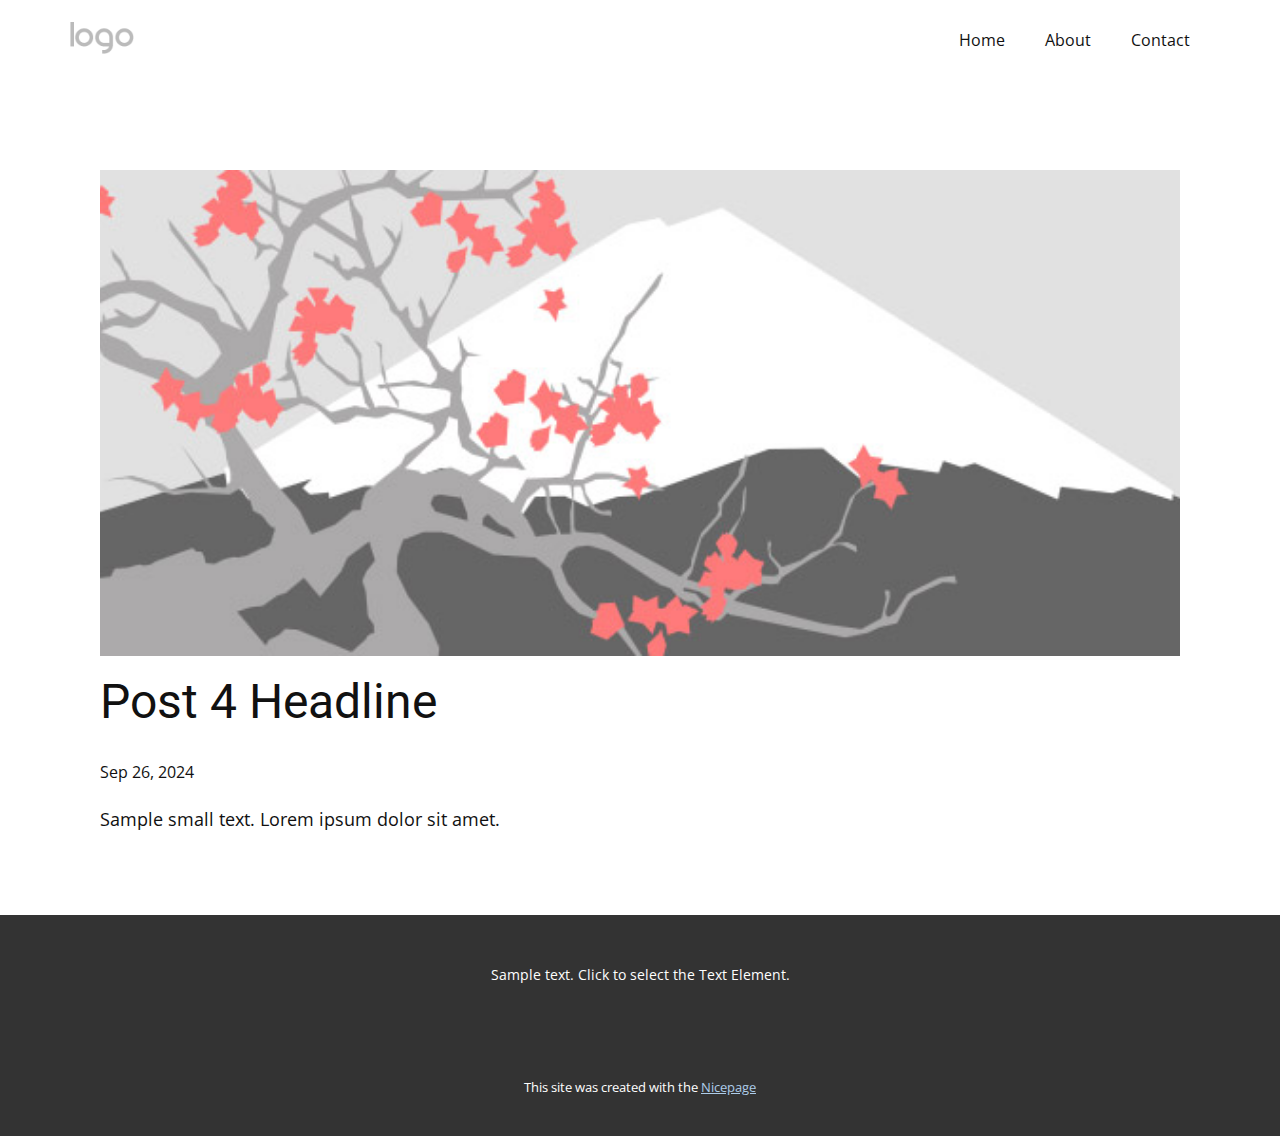
<file: PROJECT/Assets/Templates/Main/blog/post-3.html>
<!DOCTYPE html>
<html style="font-size: 16px;" lang="en"><head>
    <meta name="viewport" content="width=device-width, initial-scale=1.0">
    <meta charset="utf-8">
    <meta name="keywords" content="Post 1 Headline">
    <meta name="description" content="">
    <title>Post 4 Headline</title>
    <link rel="stylesheet" href="../nicepage.css" media="screen">
<link rel="stylesheet" href="../Post-Template.css" media="screen">
    <script class="u-script" type="text/javascript" src="../jquery.js" defer=""></script>
    <script class="u-script" type="text/javascript" src="../nicepage.js" defer=""></script>
    <meta name="generator" content="Nicepage 6.18.4, nicepage.com">
    <link id="u-theme-google-font" rel="stylesheet" href="https://fonts.googleapis.com/css?family=Roboto:100,100i,300,300i,400,400i,500,500i,700,700i,900,900i|Open+Sans:300,300i,400,400i,500,500i,600,600i,700,700i,800,800i">
    
    
    
    <script type="application/ld+json">{
		"@context": "http://schema.org",
		"@type": "Organization",
		"name": "",
		"logo": "images/default-logo.png"
}</script>
    <meta name="theme-color" content="#478ac9">
  <meta data-intl-tel-input-cdn-path="intlTelInput/"></head>
  <body data-path-to-root="./" data-include-products="false" class="u-body u-xl-mode" data-lang="en"><header class="u-clearfix u-header u-header" id="sec-4c83"><div class="u-clearfix u-sheet u-valign-middle u-sheet-1">
        <a href="#" class="u-image u-logo u-image-1">
          <img src="../images/default-logo.png" class="u-logo-image u-logo-image-1">
        </a>
        <nav class="u-menu u-menu-dropdown u-offcanvas u-menu-1">
          <div class="menu-collapse" style="font-size: 1rem; letter-spacing: 0px;">
            <a class="u-button-style u-custom-left-right-menu-spacing u-custom-padding-bottom u-custom-top-bottom-menu-spacing u-nav-link u-text-active-palette-1-base u-text-hover-palette-2-base" href="#">
              <svg class="u-svg-link" viewBox="0 0 24 24"><use xlink:href="#menu-hamburger"></use></svg>
              <svg class="u-svg-content" version="1.1" id="menu-hamburger" viewBox="0 0 16 16" x="0px" y="0px" xmlns:xlink="http://www.w3.org/1999/xlink" xmlns="http://www.w3.org/2000/svg"><g><rect y="1" width="16" height="2"></rect><rect y="7" width="16" height="2"></rect><rect y="13" width="16" height="2"></rect>
</g></svg>
            </a>
          </div>
          <div class="u-nav-container">
            <ul class="u-nav u-unstyled u-nav-1"><li class="u-nav-item"><a class="u-button-style u-nav-link u-text-active-palette-1-base u-text-hover-palette-2-base" href="../" style="padding: 10px 20px;">Home</a>
</li><li class="u-nav-item"><a class="u-button-style u-nav-link u-text-active-palette-1-base u-text-hover-palette-2-base" href="../About.html" style="padding: 10px 20px;">About</a>
</li><li class="u-nav-item"><a class="u-button-style u-nav-link u-text-active-palette-1-base u-text-hover-palette-2-base" href="../Contact.html" style="padding: 10px 20px;">Contact</a>
</li></ul>
          </div>
          <div class="u-nav-container-collapse">
            <div class="u-black u-container-style u-inner-container-layout u-opacity u-opacity-95 u-sidenav">
              <div class="u-inner-container-layout u-sidenav-overflow">
                <div class="u-menu-close"></div>
                <ul class="u-align-center u-nav u-popupmenu-items u-unstyled u-nav-2"><li class="u-nav-item"><a class="u-button-style u-nav-link" href="../">Home</a>
</li><li class="u-nav-item"><a class="u-button-style u-nav-link" href="../About.html">About</a>
</li><li class="u-nav-item"><a class="u-button-style u-nav-link" href="../Contact.html">Contact</a>
</li></ul>
              </div>
            </div>
            <div class="u-black u-menu-overlay u-opacity u-opacity-70"></div>
          </div>
        </nav>
      </div></header>
    <section class="u-align-center u-clearfix u-section-1" id="sec-9e50">
      <div class="u-clearfix u-sheet u-valign-middle-md u-valign-middle-sm u-valign-middle-xs u-sheet-1"><!--post_details--><!--post_details_options_json--><!--{"source":""}--><!--/post_details_options_json--><!--blog_post-->
        <div class="u-container-style u-expanded-width u-post-details u-post-details-1">
          <div class="u-container-layout u-valign-middle u-container-layout-1"><!--blog_post_image-->
            <img alt="" class="u-blog-control u-expanded-width u-image u-image-default u-image-1" src="../images/0fd3416c.jpeg"><!--/blog_post_image--><!--blog_post_header-->
            <h2 class="u-blog-control u-text u-text-1">Post 4 Headline</h2><!--/blog_post_header--><!--blog_post_metadata-->
            <div class="u-blog-control u-metadata u-metadata-1"><!--blog_post_metadata_date-->
              <span class="u-meta-date u-meta-icon">Sep 26, 2024</span><!--/blog_post_metadata_date--><!--blog_post_metadata_category-->
              <!--/blog_post_metadata_category--><!--blog_post_metadata_comments-->
              <!--/blog_post_metadata_comments-->
            </div><!--/blog_post_metadata--><!--blog_post_content-->
            <div class="u-align-justify u-blog-control u-post-content u-text u-text-2 fr-view">
  Sample small text. Lorem ipsum dolor sit amet.
  </div><!--/blog_post_content-->
          </div>
        </div><!--/blog_post--><!--/post_details-->
      </div>
    </section>
    
    
    
    <footer class="u-align-center u-clearfix u-container-align-center u-footer u-grey-80 u-footer" id="sec-78cc"><div class="u-clearfix u-sheet u-sheet-1">
        <p class="u-small-text u-text u-text-variant u-text-1">Sample text. Click to select the Text Element.</p>
      </div></footer>
    <section class="u-backlink u-clearfix u-grey-80">
      <p class="u-text">
        <span>This site was created with the </span>
        <a class="u-link" href="https://nicepage.com/" target="_blank" rel="nofollow">
          <span>Nicepage</span>
        </a>
      </p>
    </section>
  
</body></html>
</file>
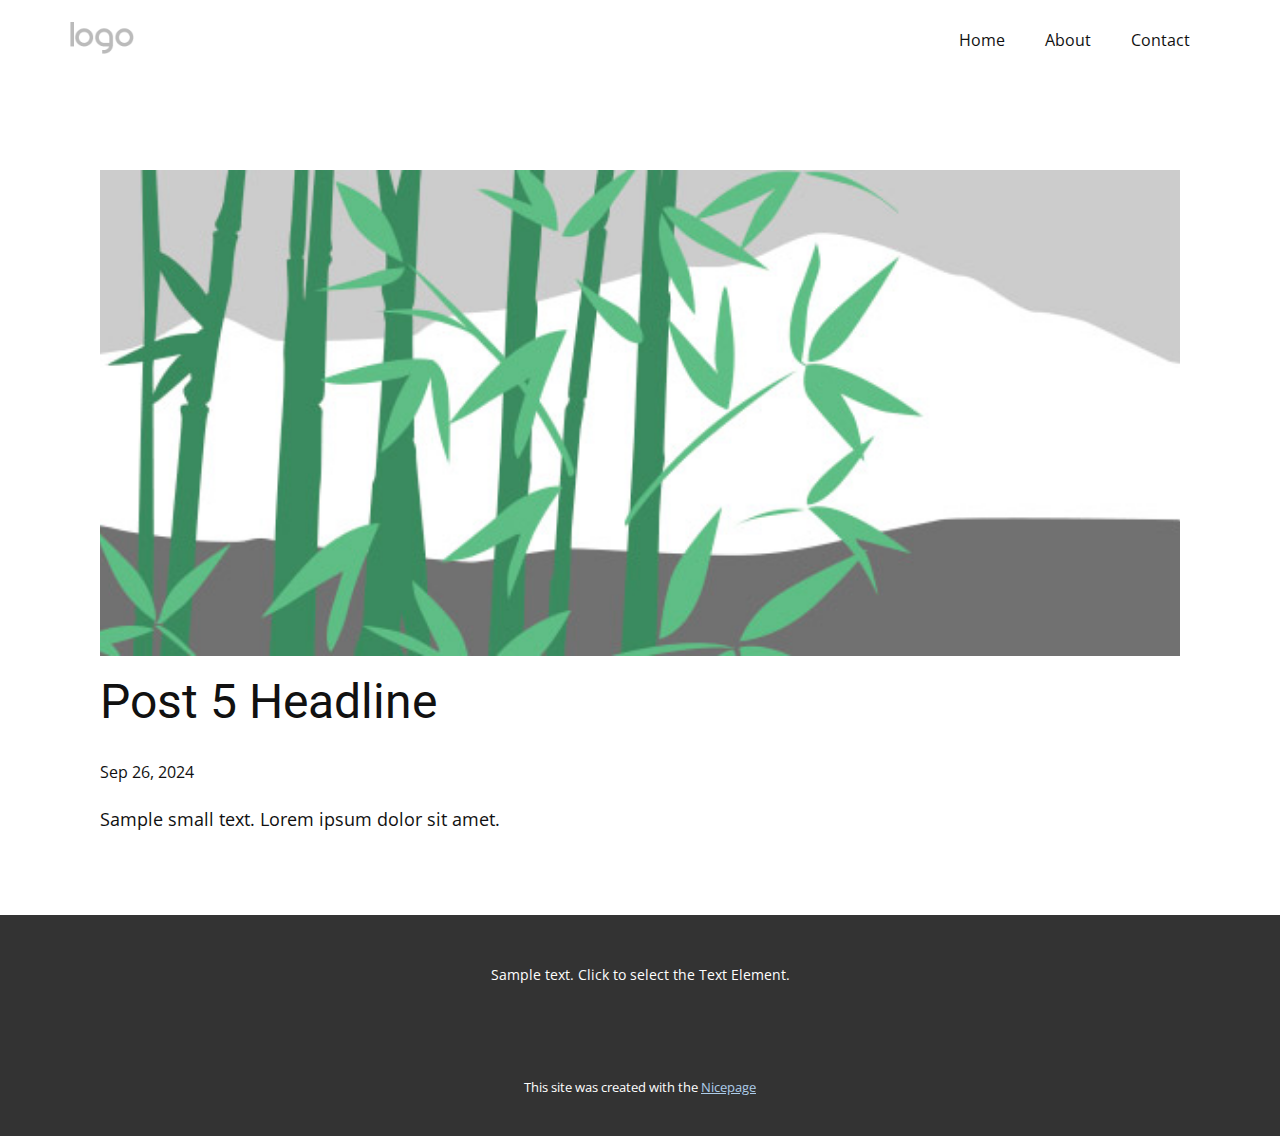
<file: PROJECT/Assets/Templates/Main/blog/post-4.html>
<!DOCTYPE html>
<html style="font-size: 16px;" lang="en"><head>
    <meta name="viewport" content="width=device-width, initial-scale=1.0">
    <meta charset="utf-8">
    <meta name="keywords" content="Post 1 Headline">
    <meta name="description" content="">
    <title>Post 5 Headline</title>
    <link rel="stylesheet" href="../nicepage.css" media="screen">
<link rel="stylesheet" href="../Post-Template.css" media="screen">
    <script class="u-script" type="text/javascript" src="../jquery.js" defer=""></script>
    <script class="u-script" type="text/javascript" src="../nicepage.js" defer=""></script>
    <meta name="generator" content="Nicepage 6.18.4, nicepage.com">
    <link id="u-theme-google-font" rel="stylesheet" href="https://fonts.googleapis.com/css?family=Roboto:100,100i,300,300i,400,400i,500,500i,700,700i,900,900i|Open+Sans:300,300i,400,400i,500,500i,600,600i,700,700i,800,800i">
    
    
    
    <script type="application/ld+json">{
		"@context": "http://schema.org",
		"@type": "Organization",
		"name": "",
		"logo": "images/default-logo.png"
}</script>
    <meta name="theme-color" content="#478ac9">
  <meta data-intl-tel-input-cdn-path="intlTelInput/"></head>
  <body data-path-to-root="./" data-include-products="false" class="u-body u-xl-mode" data-lang="en"><header class="u-clearfix u-header u-header" id="sec-4c83"><div class="u-clearfix u-sheet u-valign-middle u-sheet-1">
        <a href="#" class="u-image u-logo u-image-1">
          <img src="../images/default-logo.png" class="u-logo-image u-logo-image-1">
        </a>
        <nav class="u-menu u-menu-dropdown u-offcanvas u-menu-1">
          <div class="menu-collapse" style="font-size: 1rem; letter-spacing: 0px;">
            <a class="u-button-style u-custom-left-right-menu-spacing u-custom-padding-bottom u-custom-top-bottom-menu-spacing u-nav-link u-text-active-palette-1-base u-text-hover-palette-2-base" href="#">
              <svg class="u-svg-link" viewBox="0 0 24 24"><use xlink:href="#menu-hamburger"></use></svg>
              <svg class="u-svg-content" version="1.1" id="menu-hamburger" viewBox="0 0 16 16" x="0px" y="0px" xmlns:xlink="http://www.w3.org/1999/xlink" xmlns="http://www.w3.org/2000/svg"><g><rect y="1" width="16" height="2"></rect><rect y="7" width="16" height="2"></rect><rect y="13" width="16" height="2"></rect>
</g></svg>
            </a>
          </div>
          <div class="u-nav-container">
            <ul class="u-nav u-unstyled u-nav-1"><li class="u-nav-item"><a class="u-button-style u-nav-link u-text-active-palette-1-base u-text-hover-palette-2-base" href="../" style="padding: 10px 20px;">Home</a>
</li><li class="u-nav-item"><a class="u-button-style u-nav-link u-text-active-palette-1-base u-text-hover-palette-2-base" href="../About.html" style="padding: 10px 20px;">About</a>
</li><li class="u-nav-item"><a class="u-button-style u-nav-link u-text-active-palette-1-base u-text-hover-palette-2-base" href="../Contact.html" style="padding: 10px 20px;">Contact</a>
</li></ul>
          </div>
          <div class="u-nav-container-collapse">
            <div class="u-black u-container-style u-inner-container-layout u-opacity u-opacity-95 u-sidenav">
              <div class="u-inner-container-layout u-sidenav-overflow">
                <div class="u-menu-close"></div>
                <ul class="u-align-center u-nav u-popupmenu-items u-unstyled u-nav-2"><li class="u-nav-item"><a class="u-button-style u-nav-link" href="../">Home</a>
</li><li class="u-nav-item"><a class="u-button-style u-nav-link" href="../About.html">About</a>
</li><li class="u-nav-item"><a class="u-button-style u-nav-link" href="../Contact.html">Contact</a>
</li></ul>
              </div>
            </div>
            <div class="u-black u-menu-overlay u-opacity u-opacity-70"></div>
          </div>
        </nav>
      </div></header>
    <section class="u-align-center u-clearfix u-section-1" id="sec-9e50">
      <div class="u-clearfix u-sheet u-valign-middle-md u-valign-middle-sm u-valign-middle-xs u-sheet-1"><!--post_details--><!--post_details_options_json--><!--{"source":""}--><!--/post_details_options_json--><!--blog_post-->
        <div class="u-container-style u-expanded-width u-post-details u-post-details-1">
          <div class="u-container-layout u-valign-middle u-container-layout-1"><!--blog_post_image-->
            <img alt="" class="u-blog-control u-expanded-width u-image u-image-default u-image-1" src="../images/68f64b9d.jpeg"><!--/blog_post_image--><!--blog_post_header-->
            <h2 class="u-blog-control u-text u-text-1">Post 5 Headline</h2><!--/blog_post_header--><!--blog_post_metadata-->
            <div class="u-blog-control u-metadata u-metadata-1"><!--blog_post_metadata_date-->
              <span class="u-meta-date u-meta-icon">Sep 26, 2024</span><!--/blog_post_metadata_date--><!--blog_post_metadata_category-->
              <!--/blog_post_metadata_category--><!--blog_post_metadata_comments-->
              <!--/blog_post_metadata_comments-->
            </div><!--/blog_post_metadata--><!--blog_post_content-->
            <div class="u-align-justify u-blog-control u-post-content u-text u-text-2 fr-view">
  Sample small text. Lorem ipsum dolor sit amet.
  </div><!--/blog_post_content-->
          </div>
        </div><!--/blog_post--><!--/post_details-->
      </div>
    </section>
    
    
    
    <footer class="u-align-center u-clearfix u-container-align-center u-footer u-grey-80 u-footer" id="sec-78cc"><div class="u-clearfix u-sheet u-sheet-1">
        <p class="u-small-text u-text u-text-variant u-text-1">Sample text. Click to select the Text Element.</p>
      </div></footer>
    <section class="u-backlink u-clearfix u-grey-80">
      <p class="u-text">
        <span>This site was created with the </span>
        <a class="u-link" href="https://nicepage.com/" target="_blank" rel="nofollow">
          <span>Nicepage</span>
        </a>
      </p>
    </section>
  
</body></html>
</file>
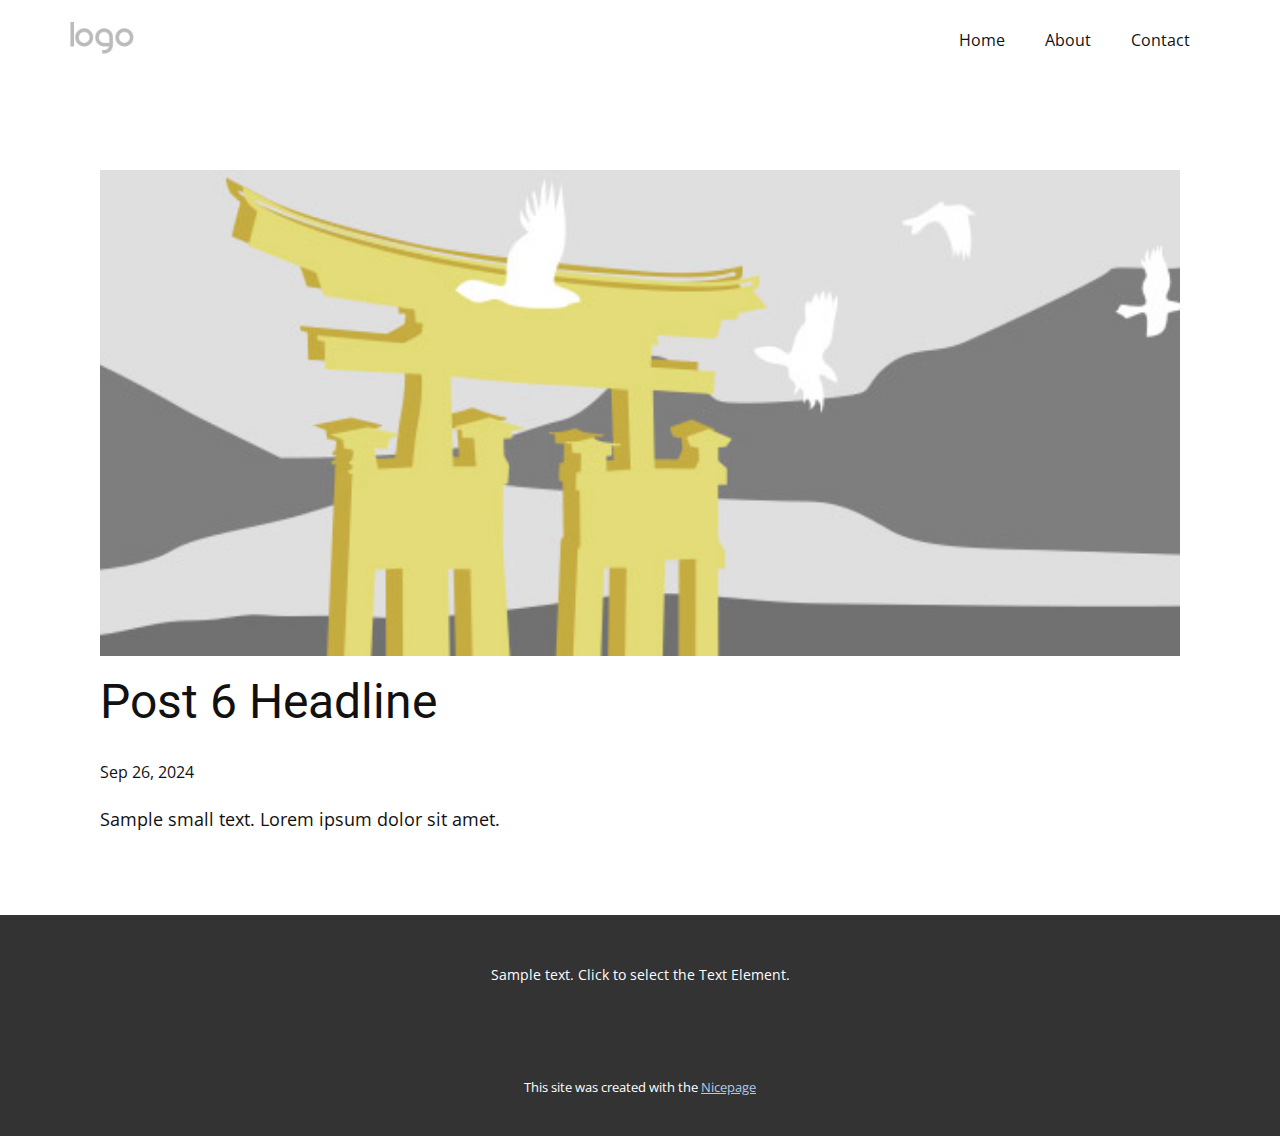
<file: PROJECT/Assets/Templates/Main/blog/post-5.html>
<!DOCTYPE html>
<html style="font-size: 16px;" lang="en"><head>
    <meta name="viewport" content="width=device-width, initial-scale=1.0">
    <meta charset="utf-8">
    <meta name="keywords" content="Post 1 Headline">
    <meta name="description" content="">
    <title>Post 6 Headline</title>
    <link rel="stylesheet" href="../nicepage.css" media="screen">
<link rel="stylesheet" href="../Post-Template.css" media="screen">
    <script class="u-script" type="text/javascript" src="../jquery.js" defer=""></script>
    <script class="u-script" type="text/javascript" src="../nicepage.js" defer=""></script>
    <meta name="generator" content="Nicepage 6.18.4, nicepage.com">
    <link id="u-theme-google-font" rel="stylesheet" href="https://fonts.googleapis.com/css?family=Roboto:100,100i,300,300i,400,400i,500,500i,700,700i,900,900i|Open+Sans:300,300i,400,400i,500,500i,600,600i,700,700i,800,800i">
    
    
    
    <script type="application/ld+json">{
		"@context": "http://schema.org",
		"@type": "Organization",
		"name": "",
		"logo": "images/default-logo.png"
}</script>
    <meta name="theme-color" content="#478ac9">
  <meta data-intl-tel-input-cdn-path="intlTelInput/"></head>
  <body data-path-to-root="./" data-include-products="false" class="u-body u-xl-mode" data-lang="en"><header class="u-clearfix u-header u-header" id="sec-4c83"><div class="u-clearfix u-sheet u-valign-middle u-sheet-1">
        <a href="#" class="u-image u-logo u-image-1">
          <img src="../images/default-logo.png" class="u-logo-image u-logo-image-1">
        </a>
        <nav class="u-menu u-menu-dropdown u-offcanvas u-menu-1">
          <div class="menu-collapse" style="font-size: 1rem; letter-spacing: 0px;">
            <a class="u-button-style u-custom-left-right-menu-spacing u-custom-padding-bottom u-custom-top-bottom-menu-spacing u-nav-link u-text-active-palette-1-base u-text-hover-palette-2-base" href="#">
              <svg class="u-svg-link" viewBox="0 0 24 24"><use xlink:href="#menu-hamburger"></use></svg>
              <svg class="u-svg-content" version="1.1" id="menu-hamburger" viewBox="0 0 16 16" x="0px" y="0px" xmlns:xlink="http://www.w3.org/1999/xlink" xmlns="http://www.w3.org/2000/svg"><g><rect y="1" width="16" height="2"></rect><rect y="7" width="16" height="2"></rect><rect y="13" width="16" height="2"></rect>
</g></svg>
            </a>
          </div>
          <div class="u-nav-container">
            <ul class="u-nav u-unstyled u-nav-1"><li class="u-nav-item"><a class="u-button-style u-nav-link u-text-active-palette-1-base u-text-hover-palette-2-base" href="../" style="padding: 10px 20px;">Home</a>
</li><li class="u-nav-item"><a class="u-button-style u-nav-link u-text-active-palette-1-base u-text-hover-palette-2-base" href="../About.html" style="padding: 10px 20px;">About</a>
</li><li class="u-nav-item"><a class="u-button-style u-nav-link u-text-active-palette-1-base u-text-hover-palette-2-base" href="../Contact.html" style="padding: 10px 20px;">Contact</a>
</li></ul>
          </div>
          <div class="u-nav-container-collapse">
            <div class="u-black u-container-style u-inner-container-layout u-opacity u-opacity-95 u-sidenav">
              <div class="u-inner-container-layout u-sidenav-overflow">
                <div class="u-menu-close"></div>
                <ul class="u-align-center u-nav u-popupmenu-items u-unstyled u-nav-2"><li class="u-nav-item"><a class="u-button-style u-nav-link" href="../">Home</a>
</li><li class="u-nav-item"><a class="u-button-style u-nav-link" href="../About.html">About</a>
</li><li class="u-nav-item"><a class="u-button-style u-nav-link" href="../Contact.html">Contact</a>
</li></ul>
              </div>
            </div>
            <div class="u-black u-menu-overlay u-opacity u-opacity-70"></div>
          </div>
        </nav>
      </div></header>
    <section class="u-align-center u-clearfix u-section-1" id="sec-9e50">
      <div class="u-clearfix u-sheet u-valign-middle-md u-valign-middle-sm u-valign-middle-xs u-sheet-1"><!--post_details--><!--post_details_options_json--><!--{"source":""}--><!--/post_details_options_json--><!--blog_post-->
        <div class="u-container-style u-expanded-width u-post-details u-post-details-1">
          <div class="u-container-layout u-valign-middle u-container-layout-1"><!--blog_post_image-->
            <img alt="" class="u-blog-control u-expanded-width u-image u-image-default u-image-1" src="../images/8ad73f3c.jpeg"><!--/blog_post_image--><!--blog_post_header-->
            <h2 class="u-blog-control u-text u-text-1">Post 6 Headline</h2><!--/blog_post_header--><!--blog_post_metadata-->
            <div class="u-blog-control u-metadata u-metadata-1"><!--blog_post_metadata_date-->
              <span class="u-meta-date u-meta-icon">Sep 26, 2024</span><!--/blog_post_metadata_date--><!--blog_post_metadata_category-->
              <!--/blog_post_metadata_category--><!--blog_post_metadata_comments-->
              <!--/blog_post_metadata_comments-->
            </div><!--/blog_post_metadata--><!--blog_post_content-->
            <div class="u-align-justify u-blog-control u-post-content u-text u-text-2 fr-view">
  Sample small text. Lorem ipsum dolor sit amet.
  </div><!--/blog_post_content-->
          </div>
        </div><!--/blog_post--><!--/post_details-->
      </div>
    </section>
    
    
    
    <footer class="u-align-center u-clearfix u-container-align-center u-footer u-grey-80 u-footer" id="sec-78cc"><div class="u-clearfix u-sheet u-sheet-1">
        <p class="u-small-text u-text u-text-variant u-text-1">Sample text. Click to select the Text Element.</p>
      </div></footer>
    <section class="u-backlink u-clearfix u-grey-80">
      <p class="u-text">
        <span>This site was created with the </span>
        <a class="u-link" href="https://nicepage.com/" target="_blank" rel="nofollow">
          <span>Nicepage</span>
        </a>
      </p>
    </section>
  
</body></html>
</file>
<file: PROJECT/Assets/Templates/Login/style.css>
@import url("https://fonts.googleapis.com/css2?family=Open+Sans:wght@200;300;400;500;600;700&display=swap");

* {
  margin: 0;
  padding: 0;
  box-sizing: border-box;
  font-family: "Open Sans", sans-serif;
}

body {
  display: flex;
  align-items: center;
  justify-content: center;
  min-height: 100vh;
  width: 100%;
  padding: 0 10px;
}

body::before {
  content: "";
  position: absolute;
  width: 100%;
  height: 100%;
  background: url("hero-bg.jpg"), #000;
  background-position: center;
  background-size: cover;
}

.wrapper {
  width: 400px;
  border-radius: 8px;
  padding: 30px;
  text-align: center;
  border: 1px solid rgba(255, 255, 255, 0.5);
  backdrop-filter: blur(9px);
  -webkit-backdrop-filter: blur(9px);
}

form {
  display: flex;
  flex-direction: column;
}

h2 {
  font-size: 2rem;
  margin-bottom: 20px;
  color: #fff;
}

.input-field {
  position: relative;
  border-bottom: 2px solid #ccc;
  margin: 15px 0;
}

.input-field label {
  position: absolute;
  top: 50%;
  left: 0;
  transform: translateY(-50%);
  color: #fff;
  font-size: 16px;
  pointer-events: none;
  transition: 0.15s ease;
}

.input-field input {
  width: 100%;
  height: 40px;
  background: transparent;
  border: none;
  outline: none;
  font-size: 16px;
  color: #fff;
}

.input-field input:focus~label,
.input-field input:valid~label {
  font-size: 0.8rem;
  top: 10px;
  transform: translateY(-120%);
}

.forget {
  display: flex;
  align-items: center;
  justify-content: space-between;
  margin: 25px 0 35px 0;
  color: #fff;
}

#remember {
  accent-color: #fff;
}

.forget label {
  display: flex;
  align-items: center;
}

.forget label p {
  margin-left: 8px;
}

.wrapper a {
  color: #efefef;
  text-decoration: none;
}

.wrapper a:hover {
  text-decoration: underline;
}

button {
  background: #fff;
  color: #000;
  font-weight: 600;
  border: none;
  padding: 12px 20px;
  cursor: pointer;
  border-radius: 3px;
  font-size: 16px;
  border: 2px solid transparent;
  transition: 0.3s ease;
}

button:hover {
  color: #fff;
  border-color: #fff;
  background: rgba(255, 255, 255, 0.15);
}

.register {
  text-align: center;
  margin-top: 30px;
  color: #fff;
}
</file>
